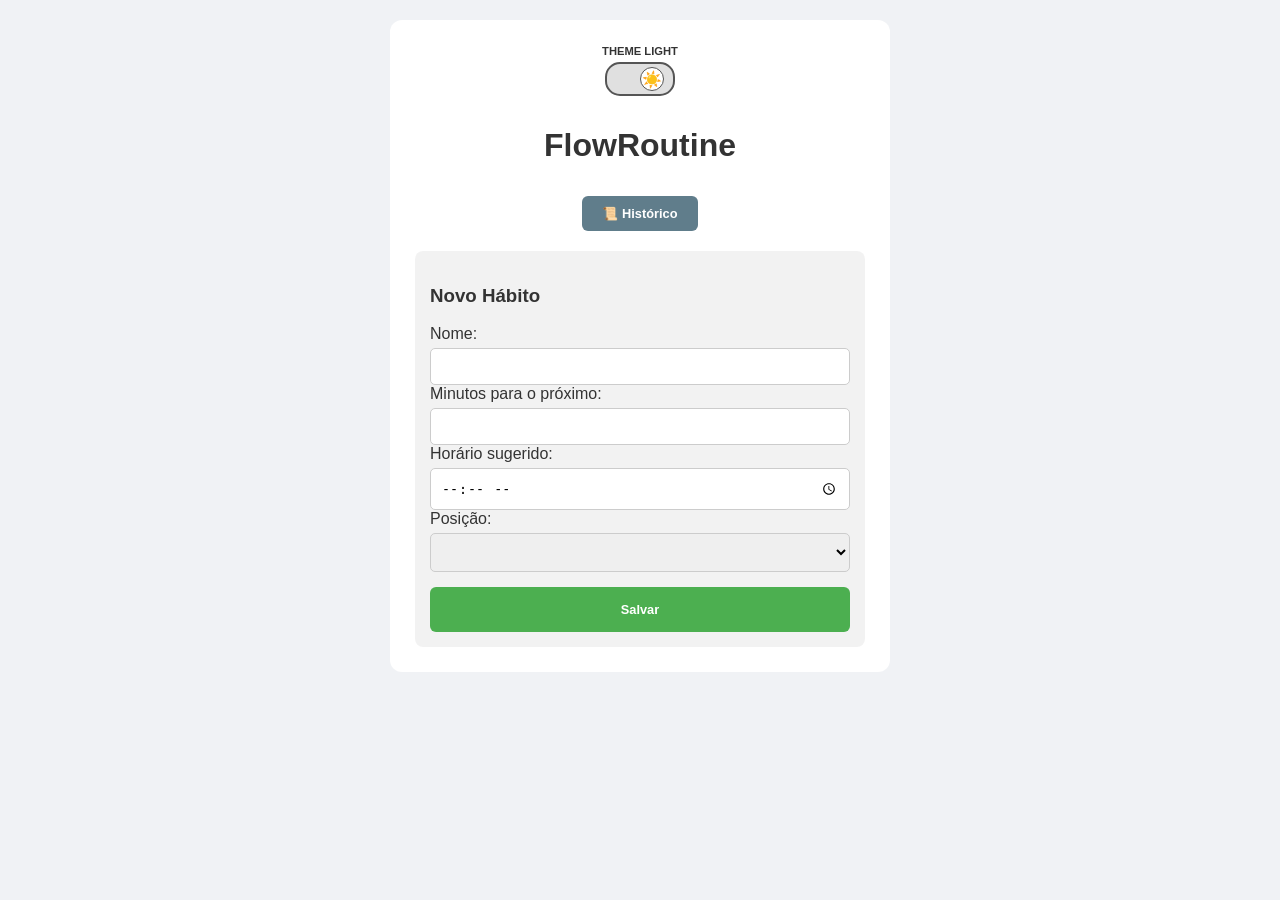
<file: index.html>
<!DOCTYPE html>
<html lang="pt-BR">
<head>
    <meta charset="UTF-8">
    <meta name="viewport" content="width=device-width, initial-scale=1.0">
    <title>FlowRoutine Sync</title>
    <link rel="stylesheet" href="style.css">
</head>
<body>
    <div class="container">
        <div class="header-top">
            <div class="theme-section">
                <span id="theme-text" class="theme-title">Theme Light</span>
                <div id="theme-toggle" onclick="toggleTheme()">
                    <div id="toggle-ball" class="toggle-right">
                        <span id="toggle-icon">☀️</span>
                    </div>
                </div>
            </div>
            <h1>FlowRoutine</h1>
            <button class="btn-undo" style="width: auto; padding: 10px 20px;" onclick="window.location.href='historico.html'">📜 Histórico</button>
        </div>
        
        <div id="habits-list"></div>

        <div class="add-form" id="anchor-form">
            <h3 id="form-title">Novo Hábito</h3>
            <input type="hidden" id="edit-index" value="">
            <label>Nome:</label>
            <input type="text" id="h-name">
            <label>Minutos para o próximo:</label>
            <input type="number" id="h-min">
            <label>Horário sugerido:</label>
            <input type="time" id="h-time">
            <div id="position-section">
                <label>Posição:</label>
                <select id="h-position"></select>
            </div>
            <div id="edit-done-section" class="hidden">
                <label>Horário concluído:</label>
                <input type="time" id="h-done-time">
            </div>
            <button class="btn-done" id="btn-save" onclick="handleSave()" style="margin-top: 15px; padding: 15px;">Salvar</button>
            <button class="btn-delete hidden" id="btn-cancel" onclick="clearForm()">Cancelar</button>
        </div>
    </div>
    <script src="app.js"></script>
</body>
</html>
</file>
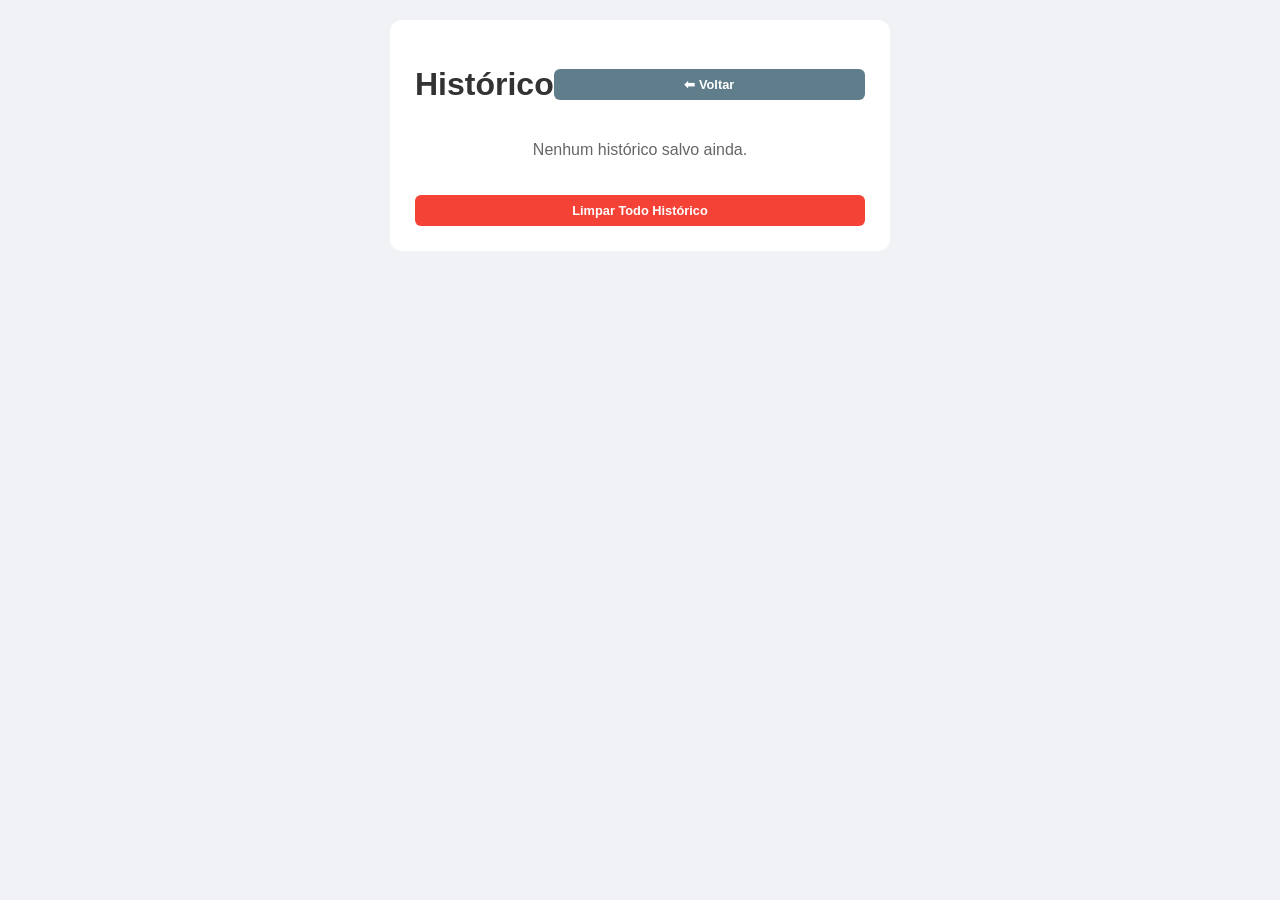
<file: historico.html>
<!DOCTYPE html>
<html lang="pt-BR">
<head>
    <meta charset="UTF-8">
    <meta name="viewport" content="width=device-width, initial-scale=1.0">
    <title>Histórico - FlowRoutine</title>
    <link rel="stylesheet" href="style.css">
    <style>
        .history-day { background: #fff; margin-bottom: 20px; border-radius: 8px; overflow: hidden; border: 1px solid #ddd; }
        .history-date { background: #2e7d32; color: white; padding: 10px; font-weight: bold; }
        .history-item { padding: 8px 15px; border-bottom: 1px solid #eee; font-size: 0.9em; display: flex; justify-content: space-between; }
        .history-item:last-child { border: none; }
    </style>
</head>
<body>
    <div class="container">
        <div style="display: flex; justify-content: space-between; align-items: center;">
            <h1>Histórico</h1>
            <button class="btn-undo" onclick="window.location.href='index.html'">⬅ Voltar</button>
        </div>
        
        <div id="history-container"></div>
        
        <button class="btn-delete" onclick="clearHistory()" style="width: 100%; margin-top: 20px;">Limpar Todo Histórico</button>
    </div>

    <script>
        const logs = JSON.parse(localStorage.getItem('habits_logs')) || [];
        const container = document.getElementById('history-container');

        if (logs.length === 0) {
            container.innerHTML = '<p style="text-align:center; color:#666;">Nenhum histórico salvo ainda.</p>';
        }

        logs.slice().reverse().forEach(day => {
            const dayDiv = document.createElement('div');
            dayDiv.className = 'history-day';
            
            let itemsHtml = day.data.map(h => `
                <div class="history-item">
                    <span>${h.done ? '✅' : '❌'} ${h.name}</span>
                    <span style="color:#666">${h.completedAt || '--:--'}</span>
                </div>
            `).join('');

            dayDiv.innerHTML = `
                <div class="history-date">${day.date}</div>
                <div>${itemsHtml}</div>
            `;
            container.appendChild(dayDiv);
        });

        function clearHistory() {
            if(confirm("Apagar todo o histórico?")) {
                localStorage.removeItem('habits_logs');
                location.reload();
            }
        }
    </script>
</body>
</html>
</file>
<file: style.css>
:root {
    --bg-color: #f0f2f5; --container-bg: #ffffff; --text-color: #333333;
    --habit-bg: #ffffff; --habit-border: #eeeeee; --habit-done-bg: #f0f0f0;
    --toggle-bg: #e0e0e0; --toggle-ball: #ffffff; --toggle-ball-border: #555;
}
body.dark-theme {
    --bg-color: #1a1a1a; --container-bg: #2d2d2d; --text-color: #e0e0e0;
    --habit-bg: #2d2d2d; --habit-border: #444444; --habit-done-bg: #383838;
    --toggle-bg: #000000; --toggle-ball: #333333; --toggle-ball-border: #777;
}
body { font-family: 'Segoe UI', sans-serif; background-color: var(--bg-color); color: var(--text-color); margin: 0; padding: 20px; display: flex; justify-content: center; transition: 0.3s; }
.container { width: 100%; max-width: 450px; background: var(--container-bg); padding: 25px; border-radius: 12px; position: relative; }
.header-top { display: flex; flex-direction: column; align-items: center; gap: 10px; margin-bottom: 20px; }
.theme-section { display: flex; flex-direction: column; align-items: center; gap: 5px; }
.theme-title { font-size: 0.7em; font-weight: bold; text-transform: uppercase; }
#theme-toggle { width: 60px; height: 30px; background-color: var(--toggle-bg); border-radius: 15px; cursor: pointer; display: flex; align-items: center; padding: 0 3px; border: 2px solid var(--toggle-ball-border); position: relative; }
#toggle-ball { width: 22px; height: 22px; background-color: var(--toggle-ball); border-radius: 50%; border: 1.5px solid var(--toggle-ball-border); display: flex; align-items: center; justify-content: center; transition: 0.3s; }
.toggle-right { transform: translateX(30px); }
.toggle-left { transform: translateX(0px); }
.habit { display: flex; padding: 15px; border-bottom: 1px solid var(--habit-border); cursor: grab; }
.habit.done { background-color: var(--habit-done-bg); border-left: 4px solid #4CAF50; opacity: 0.7; }
.habit-header { display: flex; width: 100%; justify-content: space-between; }
.habit-info { display: flex; flex-direction: column; flex-grow: 1; }
.habit-details { display: flex; flex-direction: column; gap: 2px; font-size: 0.85em; }
.detail-item { cursor: help; width: fit-content; }
.timer-badge { background: #e8f5e9; color: #2e7d32; padding: 2px 6px; border-radius: 8px; font-weight: bold; }
.actions { display: flex; flex-direction: column; gap: 5px; min-width: 90px; align-items: center; }
button { width: 100%; border: none; padding: 8px; border-radius: 6px; cursor: pointer; font-weight: bold; font-size: 0.8em; }
.btn-done { background-color: #4CAF50; color: white; }
.btn-undo { background-color: #607d8b; color: white; }
.btn-edit { background-color: #ff9800; color: white; }
.btn-delete { background-color: #f44336; color: white; }
.add-form { margin-top: 20px; padding: 15px; background: rgba(0,0,0,0.05); border-radius: 8px; }
input, select { width: 100%; padding: 10px; margin-top: 5px; border-radius: 5px; border: 1px solid #ccc; box-sizing: border-box; }
.hidden { display: none; }
</file>
